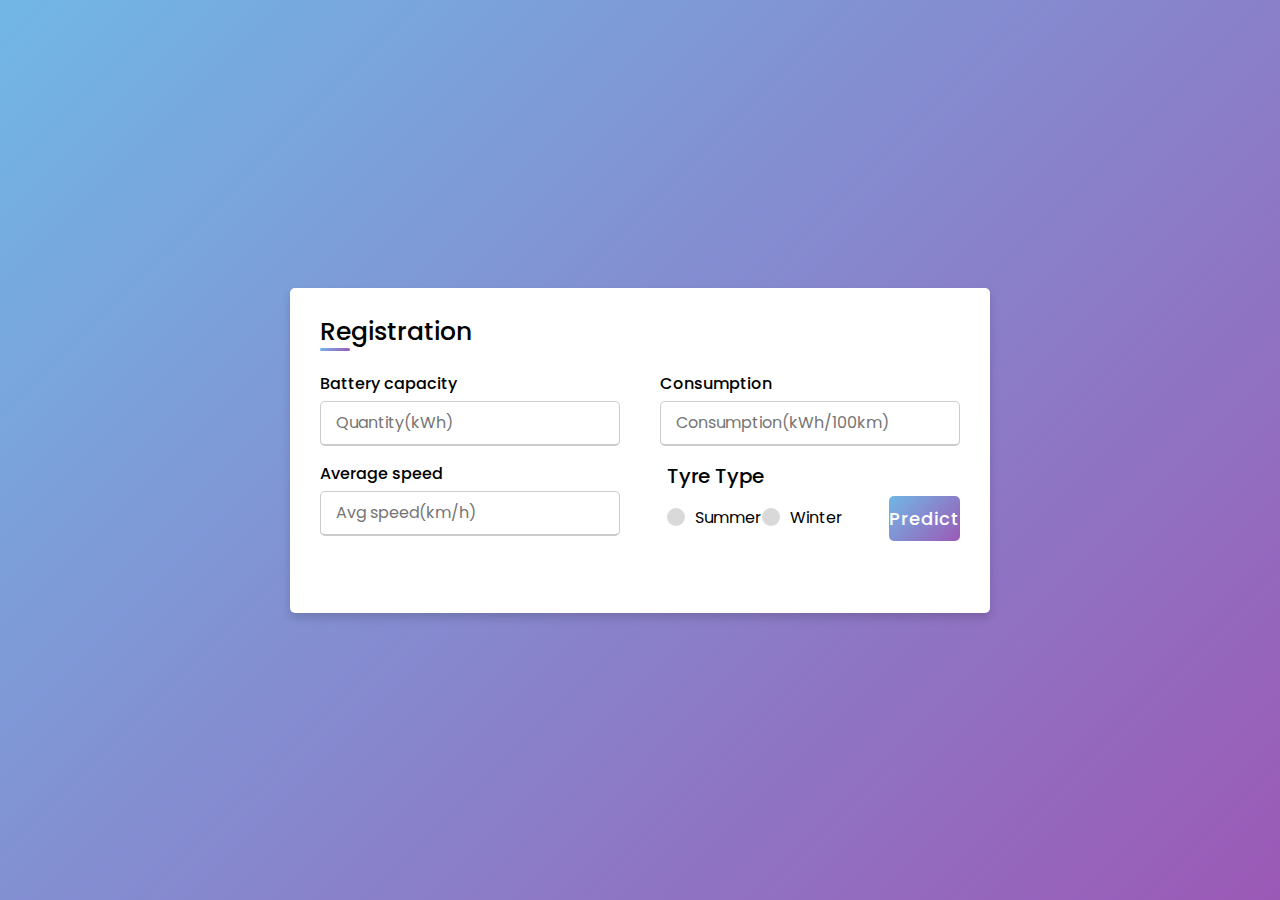
<file: range_estimation/Deploy-model/templates/temp.html>
<!DOCTYPE html>
<!-- Designined by CodingLab - youtube.com/codinglabyt -->
<html lang="en" dir="ltr">
  <head>
    <meta charset="UTF-8" />
    <title>Responsive Registration Form | CodingLab</title>
    <link rel="stylesheet" href="tempstyle.css" />
    <meta name="viewport" content="width=device-width, initial-scale=1.0" />
  </head>
  <body>
    <div class="container">
      <div class="title">Registration</div>
      <div class="content">
        <form action="#">
          <div class="user-details">
            <div class="input-box">
              <span class="details">Battery capacity</span>
              <input type="text" placeholder="Quantity(kWh)" required />
            </div>
            <div class="input-box">
              <span class="details">Consumption</span>
              <input
                type="text"
                placeholder="Consumption(kWh/100km)"
                required
              />
            </div>
            <div class="input-box">
              <span class="details">Average speed</span>
              <input type="text" placeholder="Avg speed(km/h)" required />
            </div>
            <!-- <div class="input-box">
              <span class="details">Phone Number</span>
              <input type="text" placeholder="Enter your number" required />
            </div>
            <div class="input-box">
              <span class="details">Password</span>
              <input type="text" placeholder="Enter your password" required />
            </div>
            <div class="input-box">
              <span class="details">Confirm Password</span>
              <input type="text" placeholder="Confirm your password" required />
            </div>
          </div> -->
          <div class="gender-details">
            <input type="radio" name="gender" id="dot-1" />
            <input type="radio" name="gender" id="dot-2" />
            <input type="radio" name="gender" id="dot-3" />
            <span class="gender-title">Tyre Type</span>
            <div class="category">
              <label for="dot-1">
                <span class="dot one"></span>
                <span class="gender">Summer</span>
              </label>
              <label for="dot-2">
                <span class="dot two"></span>
                <span class="gender">Winter</span>
              </label>
            </div>
          </div>
          <div class="button">
            <input type="submit" value="Predict" />
          </div>
        </form>
      </div>
    </div>
  </body>
</html>
</file>
<file: range_estimation/Deploy-model/templates/tempstyle.css>
@import url('https://fonts.googleapis.com/css2?family=Poppins:wght@200;300;400;500;600;700&display=swap');
*{
  margin: 0;
  padding: 0;
  box-sizing: border-box;
  font-family: 'Poppins',sans-serif;
}
body{
  height: 100vh;
  display: flex;
  justify-content: center;
  align-items: center;
  padding: 10px;
  background: linear-gradient(135deg, #71b7e6, #9b59b6);
}
.container{
  max-width: 700px;
  width: 100%;
  background-color: #fff;
  padding: 25px 30px;
  border-radius: 5px;
  box-shadow: 0 5px 10px rgba(0,0,0,0.15);
}
.container .title{
  font-size: 25px;
  font-weight: 500;
  position: relative;
}
.container .title::before{
  content: "";
  position: absolute;
  left: 0;
  bottom: 0;
  height: 3px;
  width: 30px;
  border-radius: 5px;
  background: linear-gradient(135deg, #71b7e6, #9b59b6);
}
.content form .user-details{
  display: flex;
  flex-wrap: wrap;
  justify-content: space-between;
  margin: 20px 0 12px 0;
}
form .user-details .input-box{
  margin-bottom: 15px;
  width: calc(100% / 2 - 20px);
}
form .input-box span.details{
  display: block;
  font-weight: 500;
  margin-bottom: 5px;
}
.user-details .input-box input{
  height: 45px;
  width: 100%;
  outline: none;
  font-size: 16px;
  border-radius: 5px;
  padding-left: 15px;
  border: 1px solid #ccc;
  border-bottom-width: 2px;
  transition: all 0.3s ease;
}
.user-details .input-box input:focus,
.user-details .input-box input:valid{
  border-color: #9b59b6;
}
 form .gender-details .gender-title{
  font-size: 20px;
  font-weight: 500;
 }
 form .category{
   display: flex;
   width: 80%;
   margin: 14px 0 ;
   justify-content: space-between;
 }
 form .category label{
   display: flex;
   align-items: center;
   cursor: pointer;
 }
 form .category label .dot{
  height: 18px;
  width: 18px;
  border-radius: 50%;
  margin-right: 10px;
  background: #d9d9d9;
  border: 5px solid transparent;
  transition: all 0.3s ease;
}
 #dot-1:checked ~ .category label .one,
 #dot-2:checked ~ .category label .two,
 #dot-3:checked ~ .category label .three{
   background: #9b59b6;
   border-color: #d9d9d9;
 }
 form input[type="radio"]{
   display: none;
 }
 form .button{
   height: 45px;
   margin: 35px 0
 }
 form .button input{
   height: 100%;
   width: 100%;
   border-radius: 5px;
   border: none;
   color: #fff;
   font-size: 18px;
   font-weight: 500;
   letter-spacing: 1px;
   cursor: pointer;
   transition: all 0.3s ease;
   background: linear-gradient(135deg, #71b7e6, #9b59b6);
 }
 form .button input:hover{
  /* transform: scale(0.99); */
  background: linear-gradient(-135deg, #71b7e6, #9b59b6);
  }
 @media(max-width: 584px){
 .container{
  max-width: 100%;
}
form .user-details .input-box{
    margin-bottom: 15px;
    width: 100%;
  }
  form .category{
    width: 100%;
  }
  .content form .user-details{
    max-height: 300px;
    overflow-y: scroll;
  }
  .user-details::-webkit-scrollbar{
    width: 5px;
  }
  }
  @media(max-width: 459px){
  .container .content .category{
    flex-direction: column;
  }
}
</file>
